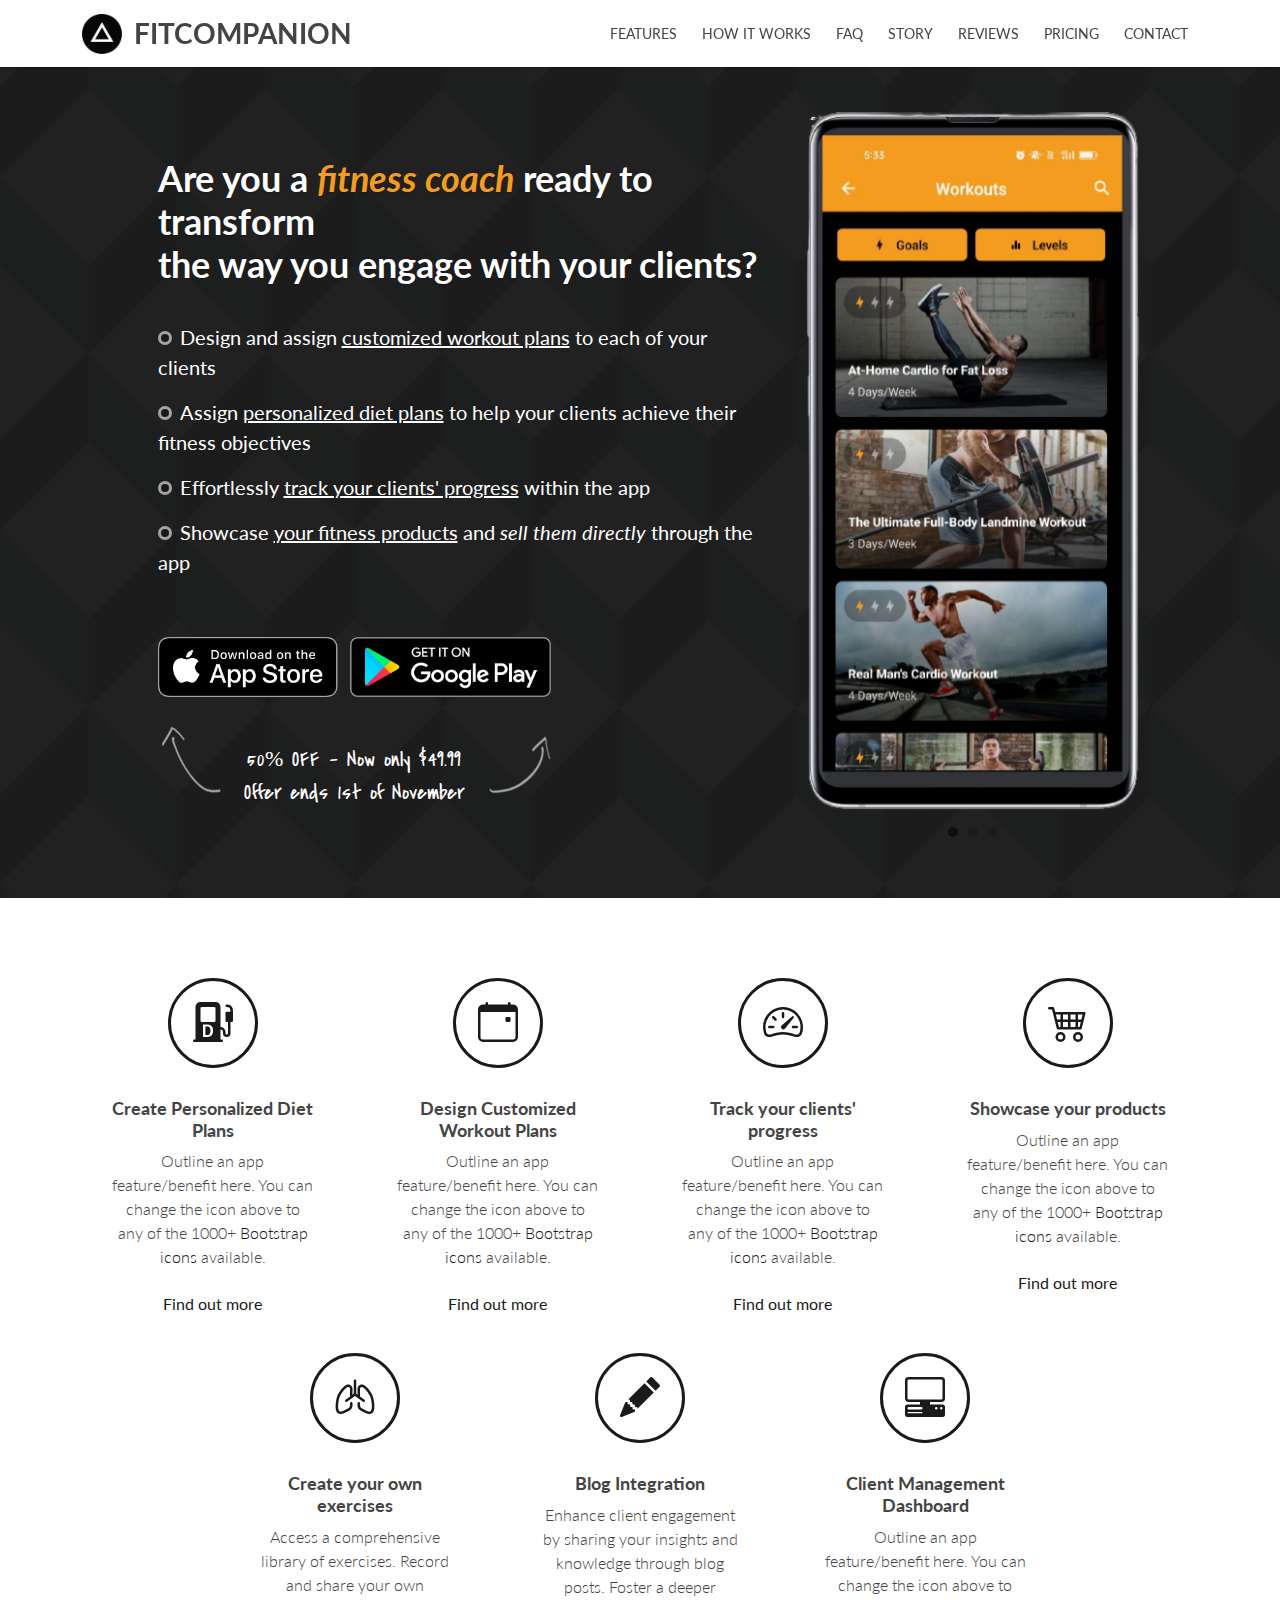
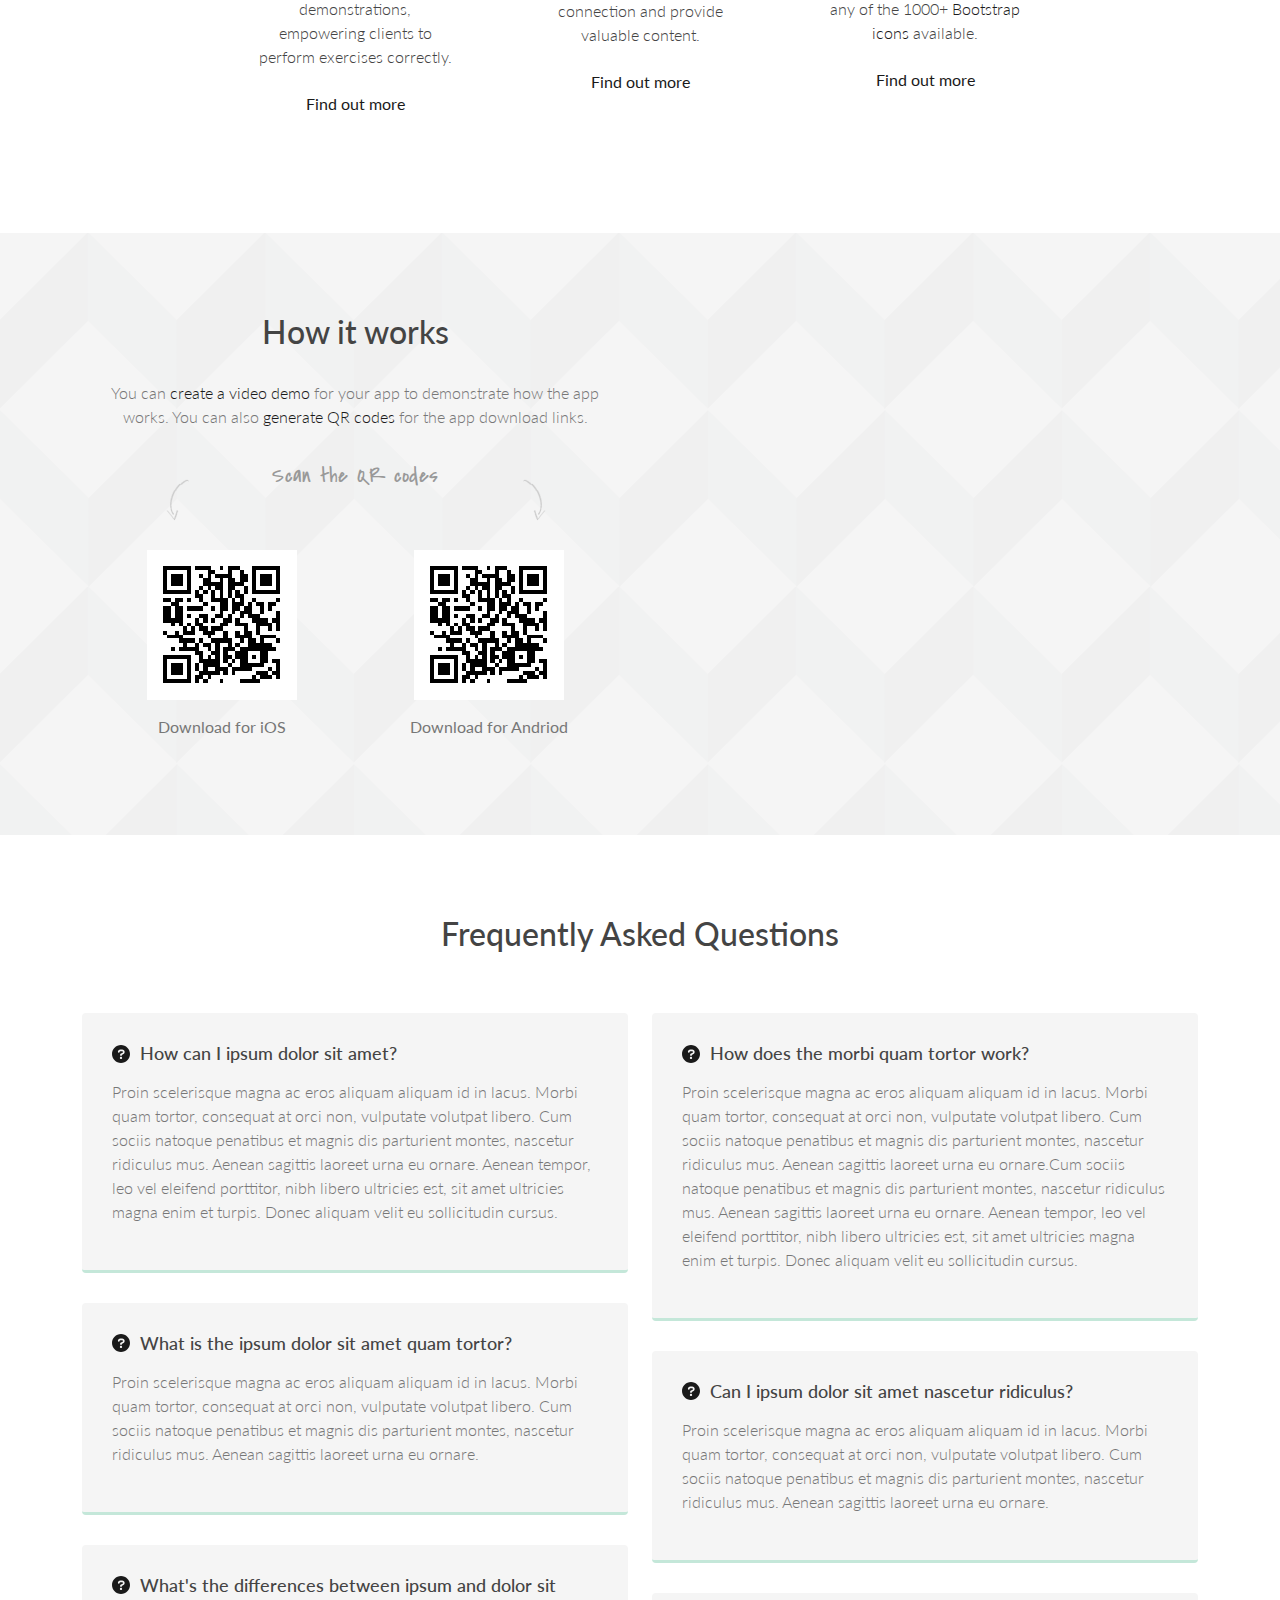
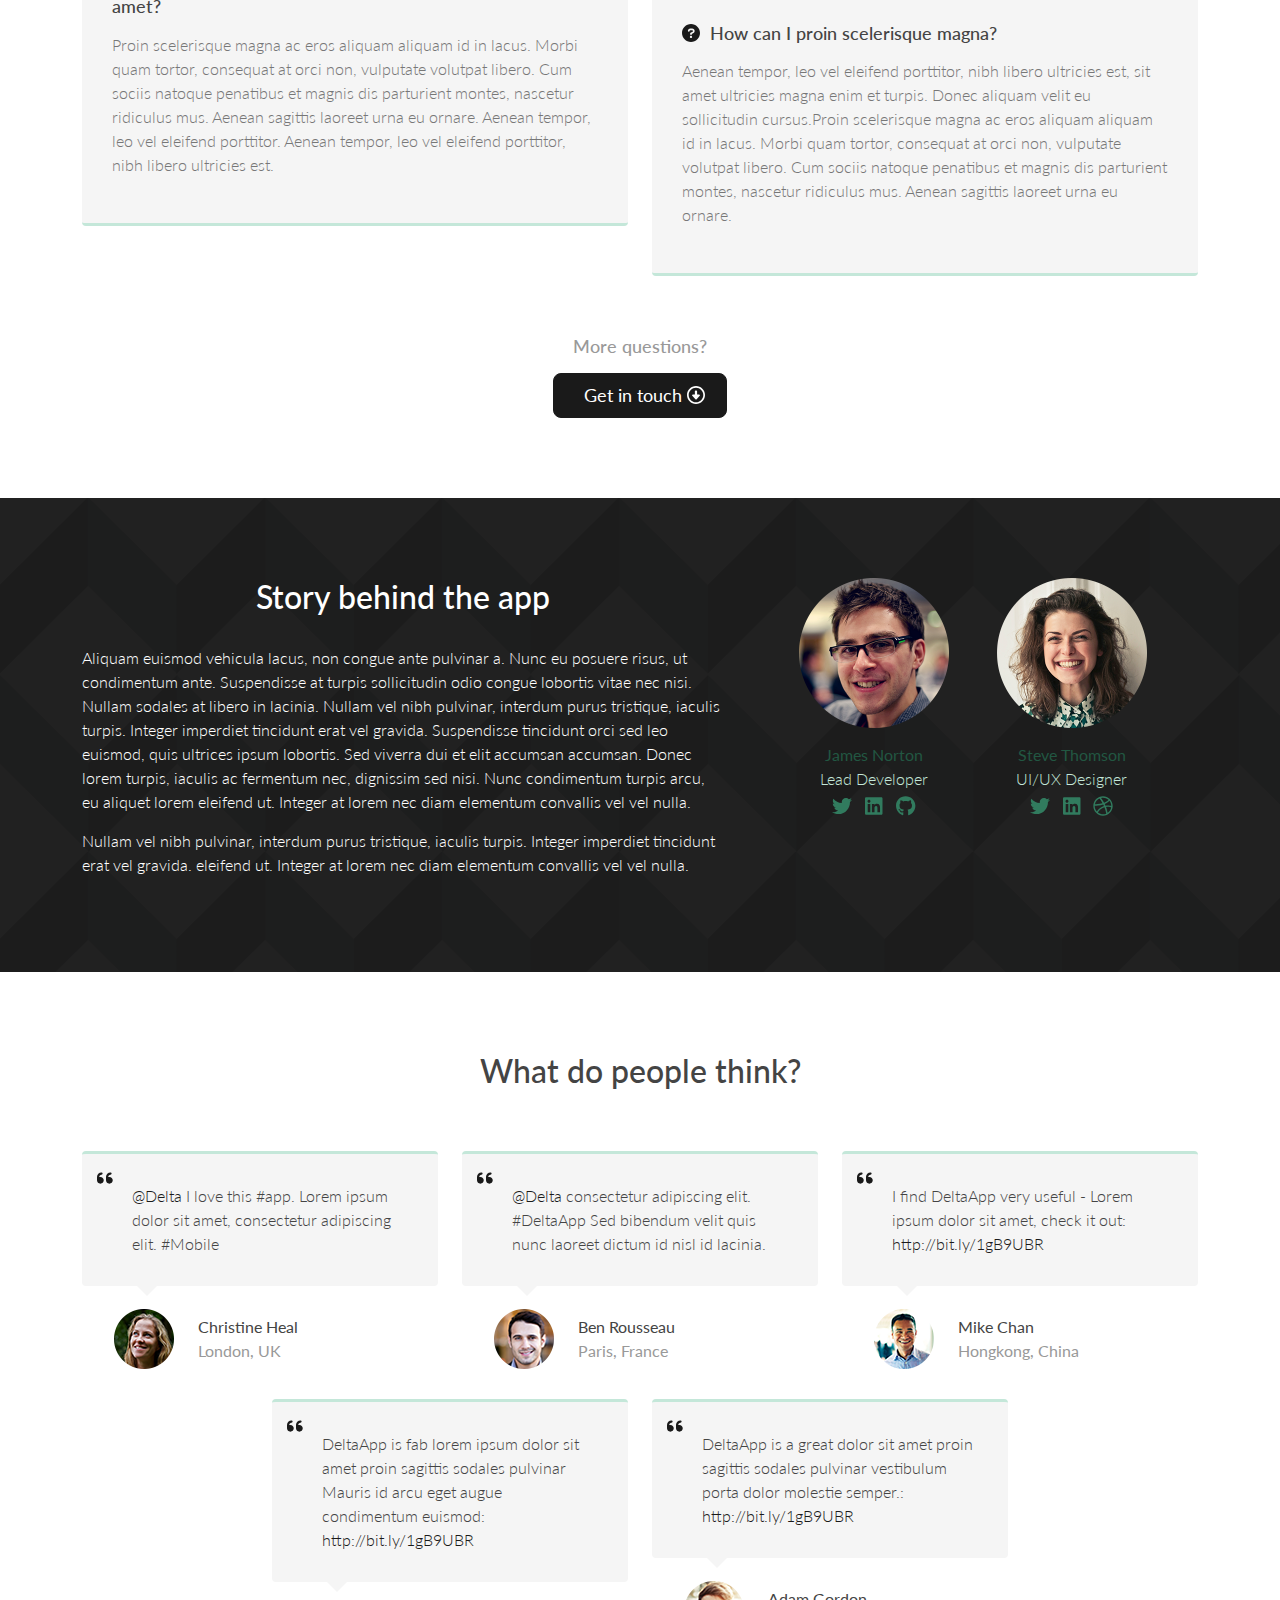
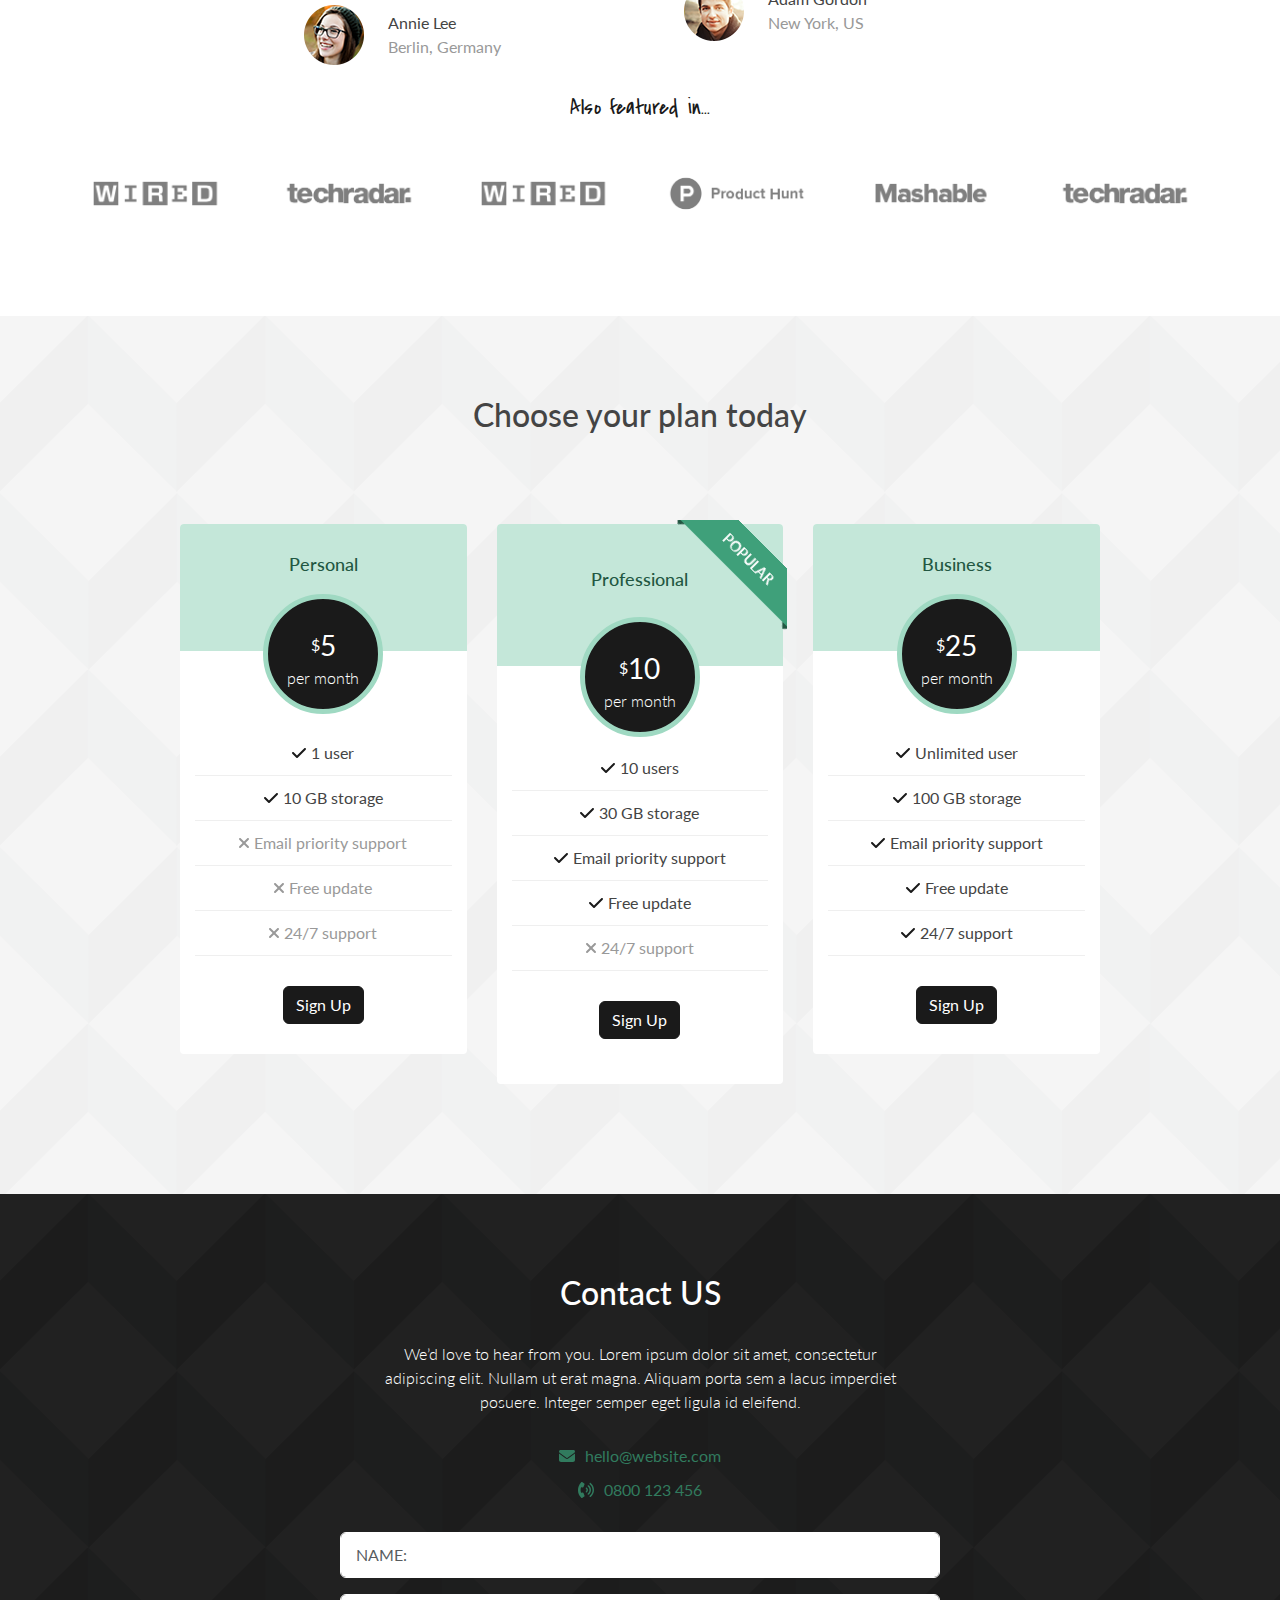
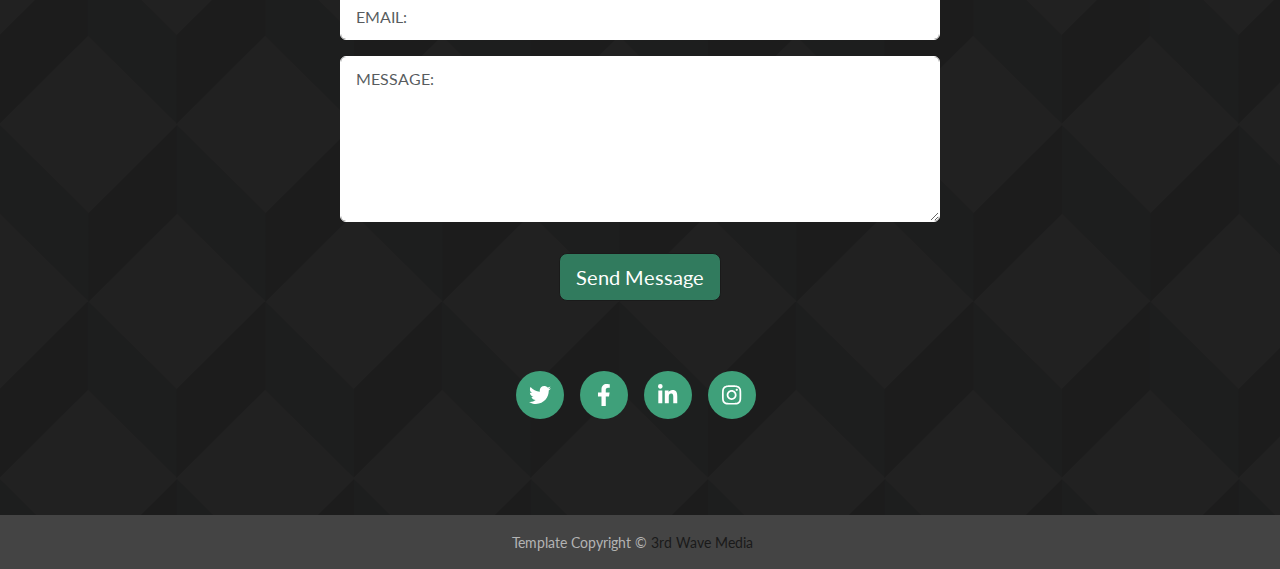
<file: index.html>
<!DOCTYPE html>
<html lang="en">
<head>
    <title>Fitcompanion</title>
    <!-- Meta -->
    <meta charset="utf-8">
    <meta http-equiv="X-UA-Compatible" content="IE=edge">
    <meta name="viewport" content="width=device-width, initial-scale=1.0">
    <meta name="description" content="">
    <meta name="author" content="">    
    <link rel="shortcut icon" href="favicon.ico">  
    <link href='https://fonts.googleapis.com/css?family=Lato:300,400,700,300italic,400italic' rel='stylesheet' type='text/css'>
    <link href='https://fonts.googleapis.com/css?family=Covered+By+Your+Grace' rel='stylesheet' type='text/css'>  
    <!-- FontAwesome JS -->
    <script defer src="assets/plugins/fontawesome/js/all.js"></script>
    <!-- Global CSS -->
    <link rel="stylesheet" href="assets/plugins/bootstrap/css/bootstrap.min.css">
    <!-- Theme CSS -->  
    <link id="theme-style" rel="stylesheet" href="assets/css/theme-1.css">
</head> 

<body>
    <!-- ******HEADER****** --> 
    <header id="header" class="header fixed-top">  
        <div class="container">    
	        <nav id="navbar" class="navbar navbar-expand-lg">       
	            <h1 class="logo navbar-brand">
	                <a class="scrollto" href="#promo">
	                    <img id="logo-image" class="logo-image" src="assets/images/logo.png" alt="Logo">
	                    <span class="logo-title">Fitcompanion</span>
	                </a>
	            </h1><!--//logo-->              
                <button class="navbar-toggler" type="button" data-bs-toggle="collapse" data-bs-target="#navbar-collapse" aria-controls="navbar-collapse" aria-expanded="false" aria-label="Toggle navigation">
                    <span class="navbar-toggler-icon"></span>
                </button>       
                  
                <div class="navbar-collapse collapse justify-content-end" id="navbar-collapse">
                    <ul class="navbar-nav" id="navbar-nav">
                        <li class="nav-item"><a class="nav-link scrollto" href="#features">Features</a></li>
                        <li class="nav-item"><a class="nav-link scrollto" href="#how">How it works</a></li>
                        <li class="nav-item"><a class="nav-link scrollto" href="#faq">FAQ</a></li>
                        <li class="nav-item"><a class="nav-link scrollto" href="#story">Story</a></li>
                        <li class="nav-item"><a class="nav-link scrollto" href="#testimonials">Reviews</a></li>
                        <li class="nav-item"><a class="nav-link scrollto" href="#pricing">Pricing</a></li>
                        <li class="nav-item last"><a class="nav-link scrollto" href="#contact">Contact</a></li>
                    </ul><!--//nav-->
                </div><!--//navabr-collapse-->      
	        </nav> 
        </div>
    </header><!--//header-->
   
    <!-- ******PROMO****** --> 
    <section id="promo" class="promo section offset-header has-pattern position-relative"  >
        <div class="container">
            <div class="row justify-content-center">
                <div class="overview col-lg-7">
                    <h2 class="title">Are you a <i class="orange">fitness coach</i> ready to transform <br class="d-none d-lg-block">the way you engage with your clients?</h2>
                    <ul class="summary ps-0 d-inline-block d-lg-block">
                        <li><span class="glowing-icon me-2"></span>Design and assign <u>customized workout plans</u> to each of your clients</li>
                        <li><span class="glowing-icon me-2"></span>Assign <u>personalized diet plans</u> to help your clients achieve their fitness objectives</li>
                        <li><span class="glowing-icon me-2"></span>Effortlessly <u>track your clients' progress</u> within the app</li>
                        <li><span class="glowing-icon me-2"></span>Showcase <u>your fitness products</u> and <i>sell them directly</i> through the app</li>
                    </ul>
                    <div class="download-area">
                        <ul class="list-inline">
                            <li class="ios-btn list-inline-item"><a href="#"><img src="assets/images/buttons/btn-app-store.png" alt="Get it from App Store"></a></li>
                            <li class="android-btn list-inline-item"><a href="#"><img src="assets/images/buttons/btn-google-play.png" alt="Get it from Google Play"></a></li>
                        </ul>
                        <div class="note text-center">
                            <p>50% OFF - Now only $49.99<br />Offer ends 1st of November</p>
                            <span class="left-arrow"></span>
                            <span class="right-arrow"></span>
                        </div>
                    </div>
                </div>
                <div class="phone-holder col-lg-5">
					<div id="phone-carousel" class="phone-carousel carousel slide carousel-fade" data-bs-ride="carousel" data-bs-interval="3000"> 
						
						<div class="carousel-inner">
							<div class="carousel-item active"><img class="img-fluid" src="assets/images/devices/iphonex-slide-1.png" alt=""></div>
							<div class="carousel-item"><img class="img-fluid" src="assets/images/devices/iphonex-slide-2.png" alt=""></div>
							<div class="carousel-item"><img class="img-fluid" src="assets/images/devices/iphonex-slide-3.png" alt=""></div>    
						</div><!--//carousel-inner-->   
						<div class="carousel-indicators mt-3">
							<button type="button" data-bs-target="#phone-carousel" data-bs-slide-to="0" class="active" aria-current="true" aria-label="Slide 1"></button>
							<button type="button" data-bs-target="#phone-carousel" data-bs-slide-to="1" aria-label="Slide 2"></button>
							<button type="button" data-bs-target="#phone-carousel" data-bs-slide-to="2" aria-label="Slide 3"></button>
						</div>                  
					</div><!--//phone-carousel-->             
                </div>                                    
            </div>
        </div>
    </section>
    
    <!-- ******FEATURES****** --> 
    <section id="features" class="features section">
        <div class="container">
            <div class="row justify-content-center">
                <h2 class="title text-center sr-only">Features</h2>
                <div class="item col-lg-3 col-md-6 col-12 text-center">
                    <div class="icon">
                        <svg xmlns="http://www.w3.org/2000/svg" width="16" height="16" fill="currentColor" class="bi bi-speedometer2" viewBox="0 0 16 16">
                        <svg xmlns="http://www.w3.org/2000/svg" width="16" height="16" fill="currentColor" class="bi bi-fuel-pump-diesel-fill" viewBox="0 0 16 16">
                          <path d="M4.974 9.806h.692c.306 0 .556.063.75.19.198.127.343.317.437.568.096.252.144.565.144.941 0 .284-.027.53-.083.74-.053.21-.133.386-.241.528a.986.986 0 0 1-.412.315 1.575 1.575 0 0 1-.595.103h-.692V9.806Z"/>
                          <path d="M1 2a2 2 0 0 1 2-2h6a2 2 0 0 1 2 2v8a2 2 0 0 1 2 2v.5a.5.5 0 0 0 1 0V8h-.5a.5.5 0 0 1-.5-.5V4.375a.5.5 0 0 1 .5-.5h1.495c-.011-.476-.053-.894-.201-1.222a.97.97 0 0 0-.394-.458c-.184-.11-.464-.195-.9-.195a.5.5 0 0 1 0-1c.564 0 1.034.11 1.412.336.383.228.634.551.794.907.295.655.294 1.465.294 2.081V7.5a.5.5 0 0 1-.5.5H15v4.5a1.5 1.5 0 0 1-3 0V12a1 1 0 0 0-1-1v4h.5a.5.5 0 0 1 0 1H.5a.5.5 0 0 1 0-1H1V2Zm2 .5v5a.5.5 0 0 0 .5.5h5a.5.5 0 0 0 .5-.5v-5a.5.5 0 0 0-.5-.5h-5a.5.5 0 0 0-.5.5ZM4 9v5h1.796c.496 0 .906-.099 1.23-.297.327-.197.571-.484.732-.86.161-.377.242-.828.242-1.356 0-.525-.08-.973-.242-1.344a1.775 1.775 0 0 0-.725-.85C6.71 9.098 6.296 9 5.796 9H4Z"/>
                        </svg>
                    </div>
                    <div class="content">
                        <h3 class="title">Create Personalized Diet Plans</h3>
                        
                        <p>Outline an app feature/benefit here. You can change the icon above to any of the 1000+ <a href="https://icons.getbootstrap.com/" target="_blank">Bootstrap icons</a> available. </p>  
                        <button class="modal-trigger btn btn-link" data-bs-toggle="modal" data-bs-target="#feature-modal-1">Find out more</button>
                    </div><!--//content-->               
                </div><!--//item-->
                <div class="item col-lg-3 col-md-6 col-12 text-center">
                    <div class="icon">
	                    <svg width="1em" height="1em" viewBox="0 0 16 16" class="bi bi-cloud-upload" fill="currentColor" xmlns="http://www.w3.org/2000/svg">
                          <path d="M11 6.5a.5.5 0 0 1 .5-.5h1a.5.5 0 0 1 .5.5v1a.5.5 0 0 1-.5.5h-1a.5.5 0 0 1-.5-.5v-1z"/>
                          <path d="M3.5 0a.5.5 0 0 1 .5.5V1h8V.5a.5.5 0 0 1 1 0V1h1a2 2 0 0 1 2 2v11a2 2 0 0 1-2 2H2a2 2 0 0 1-2-2V3a2 2 0 0 1 2-2h1V.5a.5.5 0 0 1 .5-.5zM1 4v10a1 1 0 0 0 1 1h12a1 1 0 0 0 1-1V4H1z"/>
                        </svg>
                    </div><!--//icon-->
                    <div class="content">
                        <h3 class="title"> Design Customized Workout Plans</h3>
                        <p>Outline an app feature/benefit here. You can change the icon above to any of the 1000+ <a href="https://icons.getbootstrap.com/" target="_blank">Bootstrap icons</a> available. </p>   
                        <button class="modal-trigger btn btn-link" data-bs-toggle="modal" data-bs-target="#feature-modal-1">Find out more</button>
                    </div><!--//content-->               
                </div><!--//item-->
                <div class="item col-lg-3 col-md-6 col-12 text-center">
                    <div class="icon">
	                    <!--//You can replace the SVG icon below to your preferred Bootstrap icon - https://icons.getbootstrap.com/ -->
                        <svg xmlns="http://www.w3.org/2000/svg" width="16" height="16" fill="currentColor" class="bi bi-speedometer2" viewBox="0 0 16 16">
                          <path d="M8 4a.5.5 0 0 1 .5.5V6a.5.5 0 0 1-1 0V4.5A.5.5 0 0 1 8 4zM3.732 5.732a.5.5 0 0 1 .707 0l.915.914a.5.5 0 1 1-.708.708l-.914-.915a.5.5 0 0 1 0-.707zM2 10a.5.5 0 0 1 .5-.5h1.586a.5.5 0 0 1 0 1H2.5A.5.5 0 0 1 2 10zm9.5 0a.5.5 0 0 1 .5-.5h1.5a.5.5 0 0 1 0 1H12a.5.5 0 0 1-.5-.5zm.754-4.246a.389.389 0 0 0-.527-.02L7.547 9.31a.91.91 0 1 0 1.302 1.258l3.434-4.297a.389.389 0 0 0-.029-.518z"/>
                          <path fill-rule="evenodd" d="M0 10a8 8 0 1 1 15.547 2.661c-.442 1.253-1.845 1.602-2.932 1.25C11.309 13.488 9.475 13 8 13c-1.474 0-3.31.488-4.615.911-1.087.352-2.49.003-2.932-1.25A7.988 7.988 0 0 1 0 10zm8-7a7 7 0 0 0-6.603 9.329c.203.575.923.876 1.68.63C4.397 12.533 6.358 12 8 12s3.604.532 4.923.96c.757.245 1.477-.056 1.68-.631A7 7 0 0 0 8 3z"/>
                        </svg>
                    </div><!--//icon-->
                    <div class="content">
                        <h3 class="title">Track your clients' progress</h3>
                        <p>Outline an app feature/benefit here. You can change the icon above to any of the 1000+ <a href="https://icons.getbootstrap.com/" target="_blank">Bootstrap icons</a> available. </p> 
                        <button class="modal-trigger btn btn-link" data-bs-toggle="modal" data-bs-target="#feature-modal-1">Find out more</button>  
                    </div><!--//content-->               
                </div><!--//item-->
                <div class="item col-lg-3 col-md-6 col-12 text-center">
                    <div class="icon">
	                    <svg width="1em" height="1em" viewBox="0 0 16 16" class="bi bi-calendar-check" fill="currentColor" xmlns="http://www.w3.org/2000/svg">
                          <path d="M0 2.5A.5.5 0 0 1 .5 2H2a.5.5 0 0 1 .485.379L2.89 4H14.5a.5.5 0 0 1 .485.621l-1.5 6A.5.5 0 0 1 13 11H4a.5.5 0 0 1-.485-.379L1.61 3H.5a.5.5 0 0 1-.5-.5zM3.14 5l.5 2H5V5H3.14zM6 5v2h2V5H6zm3 0v2h2V5H9zm3 0v2h1.36l.5-2H12zm1.11 3H12v2h.61l.5-2zM11 8H9v2h2V8zM8 8H6v2h2V8zM5 8H3.89l.5 2H5V8zm0 5a1 1 0 1 0 0 2 1 1 0 0 0 0-2zm-2 1a2 2 0 1 1 4 0 2 2 0 0 1-4 0zm9-1a1 1 0 1 0 0 2 1 1 0 0 0 0-2zm-2 1a2 2 0 1 1 4 0 2 2 0 0 1-4 0z"/>
                        </svg>
                    </div>
                    <div class="content">
                        <h3 class="title">Showcase your products</h3>
                        <p>Outline an app feature/benefit here. You can change the icon above to any of the 1000+ <a href="https://icons.getbootstrap.com/" target="_blank">Bootstrap icons</a> available. </p>   
                        <button class="modal-trigger btn btn-link" data-bs-toggle="modal" data-bs-target="#feature-modal-1">Find out more</button>
                    </div><!--//content-->               
                </div><!--//item-->
     
                <div class="item col-lg-3 col-md-6 col-12 text-center">
                    <div class="icon"> 
                        <svg xmlns="http://www.w3.org/2000/svg" width="16" height="16" fill="currentColor" class="bi bi-lungs" viewBox="0 0 16 16">
                          <path d="M8.5 1.5a.5.5 0 1 0-1 0v5.243L7 7.1V4.72C7 3.77 6.23 3 5.28 3c-.524 0-1.023.27-1.443.592-.431.332-.847.773-1.216 1.229-.736.908-1.347 1.946-1.58 2.48-.176.405-.393 1.16-.556 2.011-.165.857-.283 1.857-.241 2.759.04.867.233 1.79.838 2.33.67.6 1.622.556 2.741-.004l1.795-.897A2.5 2.5 0 0 0 7 11.264V10.5a.5.5 0 0 0-1 0v.764a1.5 1.5 0 0 1-.83 1.342l-1.794.897c-.978.489-1.415.343-1.628.152-.28-.25-.467-.801-.505-1.63-.037-.795.068-1.71.224-2.525.157-.82.357-1.491.491-1.8.19-.438.75-1.4 1.44-2.25.342-.422.703-.799 1.049-1.065.358-.276.639-.385.833-.385a.72.72 0 0 1 .72.72v3.094l-1.79 1.28a.5.5 0 0 0 .58.813L8 7.614l3.21 2.293a.5.5 0 1 0 .58-.814L10 7.814V4.72a.72.72 0 0 1 .72-.72c.194 0 .475.11.833.385.346.266.706.643 1.05 1.066.688.85 1.248 1.811 1.439 2.249.134.309.334.98.491 1.8.156.814.26 1.73.224 2.525-.038.829-.224 1.38-.505 1.63-.213.19-.65.337-1.628-.152l-1.795-.897A1.5 1.5 0 0 1 10 11.264V10.5a.5.5 0 0 0-1 0v.764a2.5 2.5 0 0 0 1.382 2.236l1.795.897c1.12.56 2.07.603 2.741.004.605-.54.798-1.463.838-2.33.042-.902-.076-1.902-.24-2.759-.164-.852-.38-1.606-.558-2.012-.232-.533-.843-1.571-1.579-2.479-.37-.456-.785-.897-1.216-1.229C11.743 3.27 11.244 3 10.72 3 9.77 3 9 3.77 9 4.72V7.1l-.5-.357V1.5Z"/>
                        </svg>  
                    </div><!--//icon-->
                    <div class="content">
                        <h3 class="title">Create your own exercises</h3>
                        <p>Access a comprehensive library of exercises. Record and share your own demonstrations, empowering clients to perform exercises correctly. </p>  
                        <button class="modal-trigger btn btn-link" data-bs-toggle="modal" data-bs-target="#feature-modal-1">Find out more</button>
                    </div><!--//content-->               
                </div><!--//item-->
                <div class="item col-lg-3 col-md-6 col-12 text-center">
                    <div class="icon">
	                    <!--//You can replace the SVG icon below to your preferred Bootstrap icon - https://icons.getbootstrap.com/ --> 
                        <svg xmlns="http://www.w3.org/2000/svg" width="16" height="16" fill="currentColor" class="bi bi-pencil-fill" viewBox="0 0 16 16">
                          <path d="M12.854.146a.5.5 0 0 0-.707 0L10.5 1.793 14.207 5.5l1.647-1.646a.5.5 0 0 0 0-.708l-3-3zm.646 6.061L9.793 2.5 3.293 9H3.5a.5.5 0 0 1 .5.5v.5h.5a.5.5 0 0 1 .5.5v.5h.5a.5.5 0 0 1 .5.5v.5h.5a.5.5 0 0 1 .5.5v.207l6.5-6.5zm-7.468 7.468A.5.5 0 0 1 6 13.5V13h-.5a.5.5 0 0 1-.5-.5V12h-.5a.5.5 0 0 1-.5-.5V11h-.5a.5.5 0 0 1-.5-.5V10h-.5a.499.499 0 0 1-.175-.032l-.179.178a.5.5 0 0 0-.11.168l-2 5a.5.5 0 0 0 .65.65l5-2a.5.5 0 0 0 .168-.11l.178-.178z"/>
                        </svg>
                    </div><!--//icon-->
                    <div class="content">
                        <h3 class="title">Blog Integration</h3>
                        <p>Enhance client engagement by sharing your insights and knowledge through blog posts. Foster a deeper connection and provide valuable content.</p>  
                        <button class="modal-trigger btn btn-link" data-bs-toggle="modal" data-bs-target="#feature-modal-1">Find out more</button>
                    </div><!--//content-->               
                </div><!--//item-->
                <div class="item col-lg-3 col-md-6 col-12 text-center">
                    <div class="icon">
	                     <svg xmlns="http://www.w3.org/2000/svg" width="16" height="16" fill="currentColor" class="bi bi-pc-display-horizontal" viewBox="0 0 16 16">
                          <path d="M1.5 0A1.5 1.5 0 0 0 0 1.5v7A1.5 1.5 0 0 0 1.5 10H6v1H1a1 1 0 0 0-1 1v3a1 1 0 0 0 1 1h14a1 1 0 0 0 1-1v-3a1 1 0 0 0-1-1h-5v-1h4.5A1.5 1.5 0 0 0 16 8.5v-7A1.5 1.5 0 0 0 14.5 0h-13Zm0 1h13a.5.5 0 0 1 .5.5v7a.5.5 0 0 1-.5.5h-13a.5.5 0 0 1-.5-.5v-7a.5.5 0 0 1 .5-.5ZM12 12.5a.5.5 0 1 1 1 0 .5.5 0 0 1-1 0Zm2 0a.5.5 0 1 1 1 0 .5.5 0 0 1-1 0ZM1.5 12h5a.5.5 0 0 1 0 1h-5a.5.5 0 0 1 0-1ZM1 14.25a.25.25 0 0 1 .25-.25h5.5a.25.25 0 1 1 0 .5h-5.5a.25.25 0 0 1-.25-.25Z"/>
                        </svg>
                    </div><!--//icon-->
                    <div class="content">
                        <h3 class="title"> Client Management Dashboard</h3>
                        <p>Outline an app feature/benefit here. You can change the icon above to any of the 1000+ <a href="https://icons.getbootstrap.com/" target="_blank">Bootstrap icons</a> available. </p> 
                        <button class="modal-trigger btn btn-link" data-bs-toggle="modal" data-bs-target="#feature-modal-1">Find out more</button>  
                    </div><!--//content-->               
                </div><!--//item-->
            </div><!--//row-->
        </div><!--//container-->
    </section><!--//features-->
    
    
    <section id="how" class="how section has-pattern">
        <div class="container">
            <div class="row">
                <div class="content col-md-6 col-12 order-md-12 text-center">
                    <h2 class="title">How it works</h2>
                    <p class="intro">You can <a href="http://blog.sensortower.com/blog/2013/07/19/3-ways-to-create-a-great-ios-app-demo-video-without-breaking-the-bank/" target="_blank">create a video demo</a> for your app to demonstrate how the app works. You can also <a href="http://www.qrstuff.com/" target="_blank">generate QR codes</a> for the app download links.</p>
                    <div class="qr-codes d-none d-lg-block">
                        <div class="note">
                            <p>Scan the QR codes</p>
                            <span class="left-arrow"></span>
                            <span class="right-arrow"></span>
                        </div><!--//note-->
                        <div class="row">
                            <div class="item col-md-6">
                                <img src="assets/images/qrcodes/qr-1.png" alt="" />
                                <p>Download for iOS</p>
                            </div><!--//item-->
                            <div class="item col-md-6">
                                <img src="assets/images/qrcodes/qr-1.png" alt="" />
                                <p>Download for Andriod</p>
                            </div><!--//item-->
                        </div>                    
                    </div><!--//qr-codes-->
                </div><!--//content-->
                <div id="video-container" class="video-container col-md-6 col-12 order-md-1">
                    <div class="ratio ratio-16x9">
                        <iframe src="http://player.vimeo.com/video/87044590" frameborder="0" webkitallowfullscreen mozallowfullscreen allowfullscreen></iframe>
                    </div>
                </div><!--//video-->
            </div><!--//row-->
        </div><!--//container-->
    </section><!--//how-->
    
    <!-- ******FAQ****** --> 
    <section id="faq" class="faq section">
        <div class="container">
            <h2 class="title text-center">Frequently Asked Questions</h2>
            <div class="row">
                <div class="faq-col col-md-6 col-12">
                    <div class="item">
                        <h3 class="question"><i class="fas fa-question-circle"></i>How can I  ipsum dolor sit amet?</h3>
                        <p class="answer">Proin scelerisque magna ac eros aliquam aliquam id in lacus. Morbi quam tortor, consequat at orci non, vulputate volutpat libero. Cum sociis natoque penatibus et magnis dis parturient montes, nascetur ridiculus mus. Aenean sagittis laoreet urna eu ornare. Aenean tempor, leo vel eleifend porttitor, nibh libero ultricies est, sit amet ultricies magna enim et turpis. Donec aliquam velit eu sollicitudin cursus.</p>
                    </div><!--//item-->
                    <div class="item">
                        <h3 class="question"><i class="fas fa-question-circle"></i>What is the ipsum dolor sit amet quam tortor?</h3>
                        <p class="answer">Proin scelerisque magna ac eros aliquam aliquam id in lacus. Morbi quam tortor, consequat at orci non, vulputate volutpat libero. Cum sociis natoque penatibus et magnis dis parturient montes, nascetur ridiculus mus. Aenean sagittis laoreet urna eu ornare.</p>
                    </div><!--//item-->
                    <div class="item">
                        <h3 class="question"><i class="fas fa-question-circle"></i>What's the differences between ipsum and dolor sit amet?</h3>
                        <p class="answer">Proin scelerisque magna ac eros aliquam aliquam id in lacus. Morbi quam tortor, consequat at orci non, vulputate volutpat libero. Cum sociis natoque penatibus et magnis dis parturient montes, nascetur ridiculus mus. Aenean sagittis laoreet urna eu ornare. Aenean tempor, leo vel eleifend porttitor. Aenean tempor, leo vel eleifend porttitor, nibh libero ultricies est.</p>
                    </div><!--//item-->
                </div><!--//faq-col-->
                <div class="faq-col col-md-6 col-12">
                    <div class="item">
                        <h3 class="question"><i class="fas fa-question-circle"></i>How does the morbi quam tortor work?</h3>
                        <p class="answer">Proin scelerisque magna ac eros aliquam aliquam id in lacus. Morbi quam tortor, consequat at orci non, vulputate volutpat libero. Cum sociis natoque penatibus et magnis dis parturient montes, nascetur ridiculus mus. Aenean sagittis laoreet urna eu ornare.Cum sociis natoque penatibus et magnis dis parturient montes, nascetur ridiculus mus. Aenean sagittis laoreet urna eu ornare. Aenean tempor, leo vel eleifend porttitor, nibh libero ultricies est, sit amet ultricies magna enim et turpis. Donec aliquam velit eu sollicitudin cursus.</p>
                    </div><!--//item-->
                    <div class="item">
                        <h3 class="question"><i class="fas fa-question-circle"></i>Can I ipsum dolor sit amet nascetur ridiculus?</h3>
                        <p class="answer">Proin scelerisque magna ac eros aliquam aliquam id in lacus. Morbi quam tortor, consequat at orci non, vulputate volutpat libero. Cum sociis natoque penatibus et magnis dis parturient montes, nascetur ridiculus mus. Aenean sagittis laoreet urna eu ornare.</p>
                    </div><!--//item-->
                    <div class="item">
                        <h3 class="question"><i class="fas fa-question-circle"></i>How can I proin scelerisque magna?</h3>
                        <p class="answer">Aenean tempor, leo vel eleifend porttitor, nibh libero ultricies est, sit amet ultricies magna enim et turpis. Donec aliquam velit eu sollicitudin cursus.Proin scelerisque magna ac eros aliquam aliquam id in lacus. Morbi quam tortor, consequat at orci non, vulputate volutpat libero. Cum sociis natoque penatibus et magnis dis parturient montes, nascetur ridiculus mus. Aenean sagittis laoreet urna eu ornare. </p>
                    </div><!--//item-->
                </div><!--//faq-col-->
            </div><!--//row-->
            <div class="more text-center">
                <h4 class="title">More questions?</h4>
                <a class="btn btn-lg btn-theme scrollto" href="#contact">Get in touch<i class="far fa-arrow-alt-circle-down"></i></a>
            </div>
        </div><!--//container-->
    </section><!--//faq-->
    
    <!-- ******STORY****** --> 
    <section id="story" class="story section has-pattern">
        <div class="container">
            <div class="row">
                <div class="content col-md-7 col-12">
                    <h2 class="title text-center">Story behind the app</h2>
                    <p>Aliquam euismod vehicula lacus, non congue ante pulvinar a. Nunc eu posuere risus, ut condimentum ante. Suspendisse at turpis sollicitudin odio congue lobortis vitae nec nisi. Nullam sodales at libero in lacinia. Nullam vel nibh pulvinar, interdum purus tristique, iaculis turpis. Integer imperdiet tincidunt erat vel gravida. Suspendisse tincidunt orci sed leo euismod, quis ultrices ipsum lobortis. Sed viverra dui et elit accumsan accumsan. Donec lorem turpis, iaculis ac fermentum nec, dignissim sed nisi. Nunc condimentum turpis arcu, eu aliquet lorem eleifend ut. Integer at lorem nec diam elementum convallis vel vel nulla.</p>
                    <p>Nullam vel nibh pulvinar, interdum purus tristique, iaculis turpis. Integer imperdiet tincidunt erat vel gravida. eleifend ut. Integer at lorem nec diam elementum convallis vel vel nulla.</p>
                </div><!--//content-->
                <div class="team col-md-5 col-12 me-auto ms-auto">
                    <div class="row justify-content-center gx-lg-5">
                        <div class="member col-auto text-center">
                            <img class="member-profile" src="assets/images/team/member-1.png" alt="" />
                            <p class="name">James Norton</p>
                            <p class="title mb-0">Lead Developer</p>
                            <ul class="connect list-inline">
                                <li class="list-inline-item"><a href="#" ><i class="fab fa-twitter"></i></a></li>
                                <li class="list-inline-item"><a href="#" ><i class="fab fa-linkedin"></i></a></li>
                                <li class="row-end list-inline-item"><a href="#" ><i class="fab fa-github"></i></a></li>         
                            </ul>
                        </div><!--//member-->
                        <div class="member col-auto text-center">
                            <img class="member-profile" src="assets/images/team/member-2.png" alt="" />
                            <p class="name">Steve Thomson</p>
                            <p class="title mb-0">UI/UX Designer</p>
                            <ul class="connect list-inline">
                                <li class="list-inline-item"><a href="#" ><i class="fab fa-twitter"></i></a></li>
                                <li class="list-inline-item"><a href="#" ><i class="fab fa-linkedin"></i></a></li>
                                <li class="row-end list-inline-item"><a href="#" ><i class="fab fa-dribbble"></i></a></li>         
                            </ul>
                        </div><!--//member-->
                    </div>
                </div><!--//team-->
            </div><!--//row-->
        </div><!--//container-->
    </section><!--//story-->
    
    <!-- ******TESTIMONIALS****** --> 
    <section id="testimonials" class="testimonials section">
        <div class="container">
            <h2 class="title text-center">What do people think?</h2>
            <div class="row justify-content-center">
                <div class="item col-md-4 col-12">
	                <div class="item-inner">
	                    <div class="quote-box">
	                        <i class="fas fa-quote-left"></i>
	                        <blockquote class="quote">
	                            <a href="#">@Delta</a> I love this #app. Lorem ipsum dolor sit amet, consectetur adipiscing elit. #Mobile
	                        </blockquote><!--//quote-->
	                    </div><!--//quote-box-->
	                    <div class="people row align-items-center">
		                    <div class="col-auto">
	                            <img class="rounded user-pic" src="assets/images/people/people-1.png" alt="" />
		                    </div>
	                        <div class="details col">
	                            <span class="name">Christine Heal</span>
	                            <span class="title">London, UK</span>
	                        </div>                        
	                    </div><!--//people-->
	                </div><!--//item-inner-->
                </div><!--//item-->
                <div class="item col-md-4 col-12">
	                <div class="item-inner">
	                    <div class="quote-box">
	                        <i class="fas fa-quote-left"></i>
	                        <blockquote class="quote">
	                            <a href="#">@Delta</a> consectetur adipiscing elit. #DeltaApp Sed bibendum velit quis nunc laoreet dictum id nisl id lacinia. 
	                        </blockquote><!--//quote-->
	                    </div><!--//quote-box-->
	                    <div class="people row align-items-center">
		                    <div class="col-auto">
	                            <img class="rounded user-pic" src="assets/images/people/people-2.png" alt="" />
		                    </div>
	                        <div class="details col">
	                            <span class="name">Ben Rousseau</span>
	                            <span class="title">Paris, France</span>
	                        </div>                        
	                    </div><!--//people-->
                    </div><!--//item-inner-->
                </div><!--//item-->
                <div class="item col-md-4 col-12">
	                <div class="item-inner">
	                    <div class="quote-box">
	                        <i class="fas fa-quote-left"></i>
	                        <blockquote class="quote">
	                        I find DeltaApp very useful - Lorem ipsum dolor sit amet, check it out: <a href="#">http://bit.ly/1gB9UBR</a>
	                        </blockquote><!--//quote-->
	                    </div><!--//quote-box-->
	                    <div class="people row align-items-center">
		                    <div class="col-auto">
	                            <img class="rounded user-pic" src="assets/images/people/people-3.png" alt="" />
		                    </div>
	                        <div class="details col">
	                            <span class="name">Mike Chan</span>
	                            <span class="title">Hongkong, China</span>
	                        </div>                        
	                    </div><!--//people-->
	                </div><!--//item-inner-->
                </div><!--//item-->
            
                <div class="item col-md-4 col-12">
	                <div class="item-inner">
	                    <div class="quote-box">
	                        <i class="fas fa-quote-left"></i>
	                        <blockquote class="quote">
	                         DeltaApp is fab lorem ipsum dolor sit amet proin sagittis sodales pulvinar Mauris id arcu eget augue condimentum euismod: <a href="#">http://bit.ly/1gB9UBR</a>
	                        </blockquote><!--//quote-->
	                    </div><!--//quote-box-->
	                    <div class="people row align-items-center">
		                    <div class="col-auto">
	                            <img class="rounded user-pic" src="assets/images/people/people-4.png" alt="" />
		                    </div>
	                        <div class="details col">
	                            <span class="name">Annie Lee</span>
	                            <span class="title">Berlin, Germany</span>
	                        </div>                        
	                    </div><!--//people-->
                    </div><!--//item-inner-->
                </div><!--//item-->
                <div class="item col-md-4 col-12">
	                <div class="item-inner">
	                    <div class="quote-box">
	                        <i class="fas fa-quote-left"></i>
	                        <blockquote class="quote">
	                        DeltaApp is a great dolor sit amet proin sagittis sodales pulvinar vestibulum porta dolor molestie semper.: <a href="#">http://bit.ly/1gB9UBR</a>
	                        </blockquote><!--//quote-->
	                    </div><!--//quote-box-->
	                    <div class="people row align-items-center">
		                    <div class="col-auto">
	                            <img class="rounded user-pic" src="assets/images/people/people-5.png" alt="" />
		                    </div>
	                        <div class="details col">
	                            <span class="name">Adam Gordon</span>
	                            <span class="title">New York, US</span>
	                        </div>                        
	                    </div><!--//people-->
                    </div><!--//item-inner-->
                </div><!--//item-->
            </div>
            <div class="press text-center">
                <h3 class="note">Also featured in...</h3>
                <div class="row justify-content-center g-lg-5">
                    <div class="col-4 col-lg"><a href="#"><img class="img-fluid" src="assets/images/press/press-1.png" alt="" /></a></div>
                    <div class="col-4 col-lg"><a href="#"><img class="img-fluid" src="assets/images/press/press-2.png" alt="" /></a></div>
                    <div class="col-4 col-lg"><a href="#"><img class="img-fluid" src="assets/images/press/press-3.png" alt="" /></a></div>
                    <div class="col-4 col-lg"><a href="#"><img class="img-fluid" src="assets/images/press/press-4.png" alt="" /></a></div>
                    <div class="col-4 col-lg"><a href="#"><img class="img-fluid" src="assets/images/press/press-5.png" alt="" /></a></div>
                    <div class="col-4 col-lg"><a href="#"><img class="img-fluid" src="assets/images/press/press-6.png" alt="" /></a></div>
                </div>
            </div><!--//row-->
        </div><!--//container-->
    </section><!--//Testimonials-->
    
    <!-- ******Pricing****** --> 
    <section id="pricing" class="pricing section has-pattern">
        <div class="container">
             <h2 class="title text-center">Choose your plan today</h2>
             <div class="price-cols row">
                <div class="items-wrapper col-lg-10 col-12 ms-lg-auto me-lg-auto">
                    <div class="row">
                        <div class="item price-1 col-md-4 col-12 text-center">
                            <div class="item-inner">
                                <div class="heading">
                                <h3 class="title">Personal</h3>
                                    <p class="price-figure"><span class="price-figure-inner"><span class="currency">$</span><span class="number">5</span><br /><span class="unit"> per month</span></span></p>
                                </div>
                                <div class="content">
                                    <ul class="list-unstyled feature-list">
                                        <li><i class="fas fa-check"></i>1 user</li>
                                        <li><i class="fas fa-check"></i>10 GB storage</li>
                                        <li class="disabled"><i class="fas fa-times"></i>Email priority support</li>
                                        <li class="disabled"><i class="fas fa-times"></i>Free update</li>
                                        <li class="disabled"><i class="fas fa-times"></i>24/7 support</li>
                                    </ul>
                                    <a class="btn btn-theme btn-block" href="#">Sign Up</a>
       
                                </div><!--//content-->
                            </div><!--//item-inner-->
                        </div><!--//item--> 
                        
                        <div class="item price-2 col-md-4 col-12 text-center best-buy">
                            <div class="item-inner">
                                <div class="heading">
                                <h3 class="title">Professional</h3>
                                    <p class="price-figure"><span class="price-figure-inner"><span class="currency">$</span><span class="number">10</span><br /><span class="unit">per month</span></span></p>
                                </div>
                                <div class="content">
                                    <ul class="list-unstyled feature-list">
                                        <li><i class="fas fa-check"></i>10 users</li>
                                        <li><i class="fas fa-check"></i>30 GB storage</li>
                                        <li><i class="fas fa-check"></i>Email priority support</li>
                                        <li><i class="fas fa-check"></i>Free update</li>
                                        <li class="disabled"><i class="fas fa-times"></i>24/7 support</li>
                                        
                                    </ul>
                                    <a class="btn btn-theme btn-block" href="#">Sign Up</a>
                                </div><!--//content-->
                                <div class="ribbon">
                                    <div class="text">Popular</div>
                                </div><!--//ribbon-->
                            </div><!--//item-inner-->
                        </div><!--//item-->  
                        
                        <div class="item price-3 col-md-4 col-12 text-center">
                            <div class="item-inner">
                                <div class="heading">
                                    <h3 class="title">Business</h3>
                                    <p class="price-figure"><span class="price-figure-inner"><span class="currency">$</span><span class="number">25</span><br /><span class="unit">per month</span></span></p>
                                </div>
                                <div class="content">
                                    <ul class="list-unstyled feature-list">
                                        <li><i class="fas fa-check"></i>Unlimited user</li>
                                        <li><i class="fas fa-check"></i>100 GB storage</li>
                                        <li><i class="fas fa-check"></i>Email priority support</li>
                                        <li><i class="fas fa-check"></i>Free update</li>
                                        <li><i class="fas fa-check"></i>24/7 support</li>                                  
                                    </ul>
                                    <a class="btn btn-theme btn-block" href="#">Sign Up</a>
                                    
                                </div><!--//content-->
                            </div><!--//item-inner-->
                        </div><!--//item-->  
                    </div><!--//row-->
                </div><!--//items-wrapper-->                   
            </div><!--//row-->
        </div><!--//container-->
    </section><!--//pricing-->
    
    <!-- ******CONTACT****** --> 
    <section id="contact" class="contact section has-pattern">
        <div class="container">
            <h2 class="title text-center">Contact US</h2>
            <div class="row text-center">
                <div class="intro col-lg-6 col-12 ms-lg-auto me-lg-auto">
                    <p>We’d love to hear from you. Lorem ipsum dolor sit amet, consectetur adipiscing elit. Nullam ut erat magna. Aliquam porta sem a lacus imperdiet posuere. Integer semper eget ligula id eleifend.</p>
                    <ul class="list-unstyled contact-details">
                        <li><i class="fas fa-envelope"></i><a href="mailto:hello@website.com">hello@website.com</a></li>
                        <li><i class="fas fa-phone-volume"></i>0800 123 456</li>
                    </ul>
                </div>
            </div><!--//row-->
           
            <div class="contact-form mx-auto text-center">                            
                <form class="form">                
                    <div class="form-group name mb-3">
                        <label class="sr-only" for="name">Name</label>
                        <input id="name" type="text" class="form-control" placeholder="Name:" required>
                    </div><!--//form-group-->
                    <div class="form-group email mb-3">
                        <label class="sr-only" for="email">Email</label>
                        <input id="email" type="email" class="form-control" placeholder="Email:" required>
                    </div><!--//form-group-->
                    <div class="form-group message mb-3">
                        <label class="sr-only" for="message">Message</label>
                        <textarea id="message" class="form-control" rows="6" placeholder="Message:" required></textarea>
                    </div><!--//form-group-->
                    <button type="submit" class="btn btn-lg btn-theme">Send Message</button>
                </form><!--//form-->                 
            </div><!--//contact-form-->
           
            <div class="text-center">
                 <ul class="social-icons list-inline">
                    <li class="list-inline-item"><a href="#" ><i class="fab fa-twitter"></i></a></li>
                    <li class="list-inline-item"><a href="#" ><i class="fab fa-facebook-f"></i></a></li>
                    <li class="list-inline-item"><a href="#" ><i class="fab fa-linkedin-in"></i></a></li>
                    <li class="list-inline-item"><a href="#" ><i class="fab fa-instagram"></i></a></li>                  
                </ul><!--//social-icons-->
            </div><!--//row-->
        </div><!--//container-->
    </section><!--//contact-->  
      
    <!-- ******FOOTER****** --> 
    <footer class="footer">
        <div class="container text-center">
            <small class="copyright">Template Copyright &copy; <a href="http://themes.3rdwavemedia.com/" target="_blank">3rd Wave Media</a></small>
        </div>
    </footer><!--//footer-->

    <!-- Feature Modal -->
    <div class="modal modal-feature" id="feature-modal-1" tabindex="-1" role="dialog" aria-labelledby="featureModalLabel-1" aria-hidden="true">
        <div class="modal-dialog modal-lg">
            <div class="modal-content shadow-lg border-0">
                <div class="modal-header">
                    <button type="button" class="close" data-bs-dismiss="modal" aria-hidden="true">&times;</button>
                    <h4 id="featureModalLabel-1" class="modal-title text-center">App Feature and Benefit</h4>
                </div>
                <div class="modal-body"> 
                    <div class="row g-5">    
                        
                        <div class="content col-lg-6 col-md-7 col-12">           
                            <p>You can use the modal to explain one of your app's features/benefits in details. Lorem ipsum dolor sit amet, consectetuer adipiscing elit. </p>
                            <p>In enim justo, rhoncus ut, imperdiet a, venenatis vitae, justo. Nullam dictum felis eu pede mollis pretium. Integer tincidunt. Cras dapibus. Vivamus elementum semper nisi. </p>
                            <ul class="list-unstyled">
                                <li><i class="fas fa-star"></i>Lorem ipsum dolor sit ame</li>
                                <li><i class="fas fa-star"></i>Curabitur elit elit</li>
                                <li><i class="fas fa-star"></i>Nunc tincidunt ipsum a risus</li>
                            </ul>
                            <p>Donec quam felis, ultricies nec, pellentesque eu, pretium quis, sem. Nulla consequat massa quis enim. Donec pede justo, fringilla vel, aliquet nec, vulputate eget, arcu.</p>
                            <blockquote class="quote">
                                <p><i class="fas fa-quote-left"></i>I love this magna pellentesque in magnis gravida sit augue felis vehicula vestibulum semper penatibus justo ornare semper Gravida felis platea arcu mus non. Montes at posuere. Natoque.</p>
                                <p class="people"><span class="name">Adam Lee</span><br><span class="title">Developer, AppHunt</span></p>
                            </blockquote>
                        </div><!--//content-->
                        <figure class="figure col-lg-6 col-md-5 col-12">
                            <img class="img-fluid rounded" src="assets/images/features/feature-figure-1.png" alt="" />
                            <figcaption class="caption">Figure caption goes here </figcaption>
                        </figure> 
                    </div><!--//row-->
                </div><!--//modal-body-->
            </div><!--//modal-content-->
        </div><!--//modal-dialog-->
    </div><!--//modal-->

    <!-- Javascript -->          
    <script src="assets/plugins/popper.min.js"></script> 
    <script src="assets/plugins/bootstrap/js/bootstrap.min.js"></script>  
    <script src="assets/plugins/smoothscroll.min.js"></script>
    <script src="assets/plugins/vanilla-back-to-top.min.js"></script> 
    <script src="assets/plugins/gumshoe/gumshoe.polyfills.min.js"></script> 
    <script src="assets/js/main.js"></script>
    <script src="assets/js/demo/theme-switcher.js"></script>
</body>
</html>
</file>
<file: assets/css/theme-1.css>
body{
    font-family:'Lato', arial, sans-serif;
    color:#444
}
.orange {
    color: #F49C20;
}
a{
    color:#1a1a1a;
    text-decoration:none
}
a:hover{
    text-decoration:none;
    color:#3fa07a;
    -webkit-transition:all 0.4s ease-in-out;
    -moz-transition:all 0.4s ease-in-out;
    -ms-transition:all 0.4s ease-in-out;
    -o-transition:all 0.4s ease-in-out
}
a:focus{
    text-decoration:none;
    color:#3fa07a
}
.btn{
    outline:none
}
.btn .svg-inline--fa{
    color:#fff;
    margin-right:5px
}
.btn:focus{
    box-shadow:none
}
.btn:hover{
    -webkit-transition:all 0.4s ease-in-out;
    -moz-transition:all 0.4s ease-in-out;
    -ms-transition:all 0.4s ease-in-out;
    -o-transition:all 0.4s ease-in-out
}
.btn-theme{
    background:#1a1a1a;
    border:1px solid #1a1a1a;
    color:#fff
}
.btn-theme:hover{
    background:#3fa07a;
    border:1px solid #3fa07a;
    color:#fff
}
.btn-theme:active,.btn-theme:focus{
    color:#fff
}
.form-control{
    box-shadow:none
}
.form-control:focus{
    border-color:#1a1a1a;
    box-shadow:none
}
blockquote{
    font-size:14px
}
.text-highlight{
    color:#225742
}
.note{
    font-family:'Covered By Your Grace', cursive;
    font-size:22px
}
.row-end{
    margin-right:0;
    padding-right:0
}
.social-icons{
    list-style:none;
    padding:10px 0;
    margin-bottom:0
}
.social-icons li{
    float:left
}
.social-icons li.row-end{
    margin-right:0
}
.social-icons a{
    display:inline-block;
    background:#3fa07a;
    width:48px;
    height:48px;
    text-align:center;
    padding-top:7px;
    border-radius:50%;
    -moz-background-clip:padding;
    -webkit-background-clip:padding-box;
    background-clip:padding-box;
    margin-right:8px;
    float:left;
    font-size:22px
}
.social-icons a:hover{
    background:#317b5e
}
.social-icons a .svg-inline--fa{
    color:#fff
}
.social-icons a .svg-inline--fa:before{
    font-size:26px;
    text-align:center;
    padding:0
}
input[type="text"],input[type="email"],input[type="password"],input[type="submit"],input[type="button"],textarea,select{
    -moz-appearance:none;
    appearance:none;
    -webkit-appearance:none
}
::-webkit-input-placeholder{
    color:#999;
    text-transform:uppercase
}
:-moz-placeholder{
    color:#999;
    text-transform:uppercase
}
::-moz-placeholder{
    color:#999;
    text-transform:uppercase
}
:-ms-input-placeholder{
    color:#999;
    text-transform:uppercase
}
.has-pattern{
    background-image:url("../images/patterns/pattern-1.png");
    background-repeat:repeat;
    background-position:left top
}
#back-to-top{
    z-index:10;
    background:#000;
    color:#fff;
    text-align:center;
    display:inline-block;
    width:36px;
    height:36px;
    border:none;
    border-radius:50%;
    -moz-background-clip:padding;
    -webkit-background-clip:padding-box;
    background-clip:padding-box;
    -webkit-transition:all 0.4s ease-in-out;
    -moz-transition:all 0.4s ease-in-out;
    -ms-transition:all 0.4s ease-in-out;
    -o-transition:all 0.4s ease-in-out
}
#back-to-top:hover{
    background:#47b288
}
#back-to-top svg{
    margin-top:5px
}
.header{
    background:#fff;
    z-index:999;
    box-shadow:0 0 4px rgba(0,0,0,0.4);
    min-height:67px
}
.header .container{
    position:relative
}
.header h1.logo{
    margin-top:0;
    margin-bottom:0;
    text-transform:uppercase;
    font-weight:bold;
    font-size:28px
}
.header h1.logo a{
    color:#444;
    -webkit-transition:none;
    -moz-transition:none;
    -ms-transition:none;
    -o-transition:none
}
.header h1.logo a img{
    margin-right:5px;
    height:40px
}
.header h1.logo .logo-title{
    vertical-align:middle
}
.header .navbar-toggler{
    position:absolute;
    right:0px;
    top:16px;
    background:url("../images/menu-icon.svg") no-repeat center center;
    padding:0;
    -webkit-opacity:.75;
    -moz-opacity:.75;
    opacity:.75;
    border:none
}
.header .navbar-toggler:hover{
    -webkit-opacity:1;
    -moz-opacity:1;
    opacity:1
}
.header .navbar-toggler:focus{
    outline:none;
    box-shadow:none
}
.header .navbar-nav .nav-item{
    font-weight:normal;
    text-transform:uppercase;
    margin-right:5px
}
.header .navbar-nav .nav-item a{
    color:#444;
    -webkit-transition:none;
    -moz-transition:none;
    -ms-transition:none;
    -o-transition:none;
    font-size:14px;
    padding:15px 10px
}
.header .navbar-nav .nav-item a:hover{
    color:#1a1a1a;
    background:none
}
.header .navbar-nav .nav-item a:focus{
    outline:none;
    background:none
}
.header .navbar-nav .nav-item a:active{
    outline:none;
    background:none
}
.header .navbar-nav .nav-item a.active{
    color:#1a1a1a;
    background:none
}
.header .navbar-nav .nav-item.active{
    color:#1a1a1a
}
.header .navbar-nav .nav-item.active a{
    color:#1a1a1a
}
.header .navbar-nav .nav-item.last{
    margin-right:0
}
.footer{
    background:#444;
    color:#fff;
    padding:15px 0
}
.footer .copyright{
    color:#b3b3b3;
    margin-right:15px
}
.footer .links{
    margin-bottom:0;
    font-size:0.85rem
}
.footer .links a{
    color:gray
}
.footer .links a:hover{
    color:#1a1a1a
}
@-webkit-keyframes anim-glow{
    0%{
        box-shadow:0 0 rgba(255,255,255,0.7)
    }
    100%{
        box-shadow:0 0 6px 4px transparent;
        border-width:3px
    }
}
@keyframes anim-glow{
    0%{
        box-shadow:0 0 rgba(255,255,255,0.7)
    }
    100%{
        box-shadow:0 0 6px 4px transparent;
        border-width:3px
    }
}
.glowing-icon{
    border-radius:50%;
    -moz-background-clip:padding;
    -webkit-background-clip:padding-box;
    background-clip:padding-box;
    display:inline-block;
    border:3px solid rgba(255,255,255,0.6);
    width:14px;
    height:14px;
    text-align:center;
    position:relative;
    top:0;
    background:rgba(0,0,0,0.2);
    -webkit-animation:anim-glow 2s ease infinite;
    animation:anim-glow 2s ease infinite
}
.promo{
    background-color:#1a1a1a;
    color:#fff;
    padding-top:67px
}
.promo .container{
    padding-top:45px;
    padding-bottom:45px
}
.promo .overview{
    margin-top:45px;
    padding-left:30px;
    padding-right:30px
}
.promo .overview h2{
    font-size:36px;
    margin-bottom:35px;
    font-weight:700;
    text-shadow:0 1px 1px rgba(0,0,0,0.2)
}
.promo .overview .summary{
    margin-bottom:60px
}
.promo .overview .summary li{
    margin-bottom:15px;
    list-style:none;
    font-size:20px
}
.promo .overview .download-area{
    display:inline-block
}
.promo .overview .download-area li{
    padding:0;
    margin-bottom:15px
}
.promo .overview .download-area li img{
    height:60px;
    width:auto
}
.promo .overview .note{
    position:relative;
    /*color:rgba(0,0,0,0.5)*/
    color: #FFF;
}
.promo .overview .note p{
    padding-top:15px
}
.promo .overview .note .left-arrow{
    position:absolute;
    left:0;
    bottom:15px;
    display:inline-block;
    background:url("../images/arrows/up-arrow-left.png") no-repeat left top;
    background-size:contain;
    width:63px;
    height:69px;
    -webkit-opacity:.6;
    -moz-opacity:.6;
    opacity:.6
}
.promo .overview .note .right-arrow{
    position:absolute;
    right:0;
    bottom:15px;
    display:inline-block;
    background:url("../images/arrows/up-arrow-right.png") no-repeat right top;
    background-size:contain;
    width:63px;
    height:58px;
    -webkit-opacity:.6;
    -moz-opacity:.6;
    opacity:.6
}
.promo .phone-holder{
    max-width:360px
}
.promo .phone-holder.tablet-holder{
    max-width:660px;
    margin-top:60px
}
.phone-carousel .carousel-indicators{
    position:static
}
.phone-carousel .carousel-indicators button{
    width:10px;
    height:10px;
    background:rgba(0,0,0,0.3);
    border-radius:50%;
    -moz-background-clip:padding;
    -webkit-background-clip:padding-box;
    background-clip:padding-box;
    border:none;
    margin-left:5px;
    margin-right:5px
}
.phone-carousel .carousel-indicators button.active{
    background:rgba(0,0,0,0.6)
}
.features{
    padding:80px 0
}
.features .icon{
    position:relative;
    width:90px;
    height:90px;
    border:3px solid #1a1a1a;
    border-radius:50%;
    -moz-background-clip:padding;
    -webkit-background-clip:padding-box;
    background-clip:padding-box;
    display:table;
    margin:0 auto;
    transition:background 0.3s, -webkit-transform ease-out 0.2s;
    transition:transform ease-out 0.2s, background 0.3s;
    transition:transform ease-out 0.2s, background 0.3s, -webkit-transform ease-out 0.2s
}
.features .icon .icon-inner{
    display:table-cell;
    text-align:center;
    vertical-align:middle
}
.features .icon:hover{
    background:#1a1a1a;
    color:#fff
}
.features .icon:hover .bi{
    color:#fff
}
.features .icon .bi{
    color:#1a1a1a;
    width:40px;
    height:40px;
    margin-top:21px
}
.features .content{
    padding:30px
}
.features .content .title{
    font-size:18px;
    margin-top:0;
    font-weight:bold
}
.features .content p{
    font-weight:300
}
.features .feature-row-last{
    margin-top:30px
}
.features .btn-link{
    color:#1a1a1a;
    text-decoration:none
}
.features .btn-link:hover{
    color:#3fa07a;
    text-decoration:underline
}
.how{
    background-color:#f5f5f5;
    padding:80px 0
}
.how .content{
    padding:0 30px
}
.how .content .title{
    margin-top:0;
    margin-bottom:30px
}
.how .content .intro{
    margin-bottom:30px;
    font-size:16px;
    font-weight:300;
    color:#777
}
.how .content .note{
    position:relative;
    padding-bottom:42px;
    color:#999
}
.how .content .note .left-arrow{
    position:absolute;
    left:60px;
    top:20px;
    display:inline-block;
    background:url("../images/arrows/down-arrow-left.png") no-repeat left top;
    width:30px;
    height:42px
}
.how .content .note .right-arrow{
    position:absolute;
    right:60px;
    top:20px;
    display:inline-block;
    background:url("../images/arrows/down-arrow-right.png") no-repeat right top;
    width:30px;
    height:42px
}
.how .content .qr-codes .item img{
    margin-bottom:15px;
    max-width:150px
}
.how .content .qr-codes .item p{
    color:#777
}
.how .video-container{
    margin-top:50px
}
.faq{
    padding:80px 0
}
.faq .title{
    margin-bottom:60px
}
.faq .item{
    padding:30px;
    background:#f5f5f5;
    margin-bottom:30px;
    border-radius:4px;
    -moz-background-clip:padding;
    -webkit-background-clip:padding-box;
    background-clip:padding-box;
    border-bottom:3px solid #c4e7d9
}
.faq .item .question{
    margin-top:0;
    font-size:18px;
    margin-bottom:15px
}
.faq .item .question .svg-inline--fa{
    margin-right:10px;
    color:#1a1a1a
}
.faq .item .answer{
    color:#777;
    font-weight:300
}
.faq .more{
    margin-top:30px
}
.faq .more .title{
    margin-bottom:15px;
    color:#999;
    font-size:18px
}
.faq .more .btn{
    font-size:18px;
    padding-left:30px
}
.faq .more .btn .svg-inline--fa{
    margin-left:5px
}
.story{
    background-color:#1a1a1a;
    color:#fff;
    padding:80px 0
}
.story .content .title{
    margin-bottom:30px;
    margin-top:0
}
.story .content p{
    font-size:16px;
    font-weight:300;
    margin-bottom:15px
}
.story .team{
    font-size:16px
}
.story .team .member .member-profile{
    margin-bottom:15px;
    max-width:150px
}
.story .team .member .name{
    color:#225742;
    margin-bottom:0px
}
.story .team .member .title{
    color:#c4e7d9;
    font-weight:300
}
.story .team .connect{
    color:#fff;
    font-size:20px
}
.story .team .connect a{
    color:#317b5e
}
.story .team .connect a:hover{
    color:#1b4434
}
.testimonials{
    padding:80px 0
}
.testimonials .title{
    margin-bottom:60px
}
.testimonials .item{
    margin-bottom:30px
}
.testimonials .item .item-inner{
    height:100%
}
.testimonials .item .quote-box{
    background:#f5f5f5;
    padding:30px;
    border-radius:4px;
    -moz-background-clip:padding;
    -webkit-background-clip:padding-box;
    background-clip:padding-box;
    border-top:3px solid #c4e7d9;
    position:relative;
    margin-bottom:23px
}
.testimonials .item .quote-box .svg-inline--fa{
    color:#1a1a1a;
    font-size:18px;
    position:absolute;
    left:15px;
    top:15px
}
.testimonials .item .quote-box:after{
    content:"";
    display:block;
    width:0;
    height:0;
    border-left:10px solid transparent;
    border-right:10px solid transparent;
    border-top:10px solid #f5f5f5;
    position:absolute;
    bottom:-10px;
    left:55px
}
.testimonials .item .quote{
    border:none;
    padding:0;
    padding-left:20px;
    font-size:16px;
    font-weight:300;
    margin-bottom:0
}
.testimonials .item .people{
    margin-left:20px
}
.testimonials .item .people .user-pic{
    max-width:60px;
    max-height:60px
}
.testimonials .item .people .user-pic,.testimonials .item .people .user-pic *,.testimonials .item .people .user-pic *:before,.testimonials .item .people .user-pic *:after{
    box-sizing:content-box
}
.testimonials .item .people .name{
    display:block
}
.testimonials .item .people .title{
    display:block;
    color:#999;
    margin-bottom:0
}
.testimonials .press .note{
    color:#1a1a1a;
    margin-bottom:30px
}
.testimonials .press a img{
    -webkit-opacity:.5;
    -moz-opacity:.5;
    opacity:.5;
    -webkit-transition:all 0.4s ease-in-out;
    -moz-transition:all 0.4s ease-in-out;
    -ms-transition:all 0.4s ease-in-out;
    -o-transition:all 0.4s ease-in-out
}
.testimonials .press a:hover img{
    -webkit-opacity:.8;
    -moz-opacity:.8;
    opacity:.8
}
.pricing{
    background-color:#f5f5f5;
    padding:80px 0
}
.pricing .title{
    margin-bottom:60px;
    margin-top:0
}
.pricing .item{
    padding:30px 15px
}
.pricing .item.best-buy{
    top:-15px
}
.pricing .item.best-buy .heading{
    padding-top:45px
}
.pricing .item.best-buy .content{
    padding-bottom:45px
}
.pricing .item .item-inner{
    background:#fff;
    border-radius:4px;
    -moz-background-clip:padding;
    -webkit-background-clip:padding-box;
    background-clip:padding-box;
    position:relative
}
.pricing .item .heading{
    margin-top:0;
    padding:30px 15px;
    background:#c4e7d9;
    position:relative;
    -webkit-border-top-right-radius:4px;
    -webkit-border-bottom-right-radius:0;
    -webkit-border-bottom-left-radius:0;
    -webkit-border-top-left-radius:4px;
    -moz-border-radius-topright:4px;
    -moz-border-radius-bottomright:0;
    -moz-border-radius-bottomleft:0;
    -moz-border-radius-topleft:4px;
    border-top-right-radius:4px;
    border-bottom-right-radius:0;
    border-bottom-left-radius:0;
    border-top-left-radius:4px;
    -moz-background-clip:padding;
    -webkit-background-clip:padding-box;
    background-clip:padding-box
}
.pricing .item .heading .title{
    margin-bottom:30px;
    color:#225742;
    padding-bottom:15px;
    font-size:18px
}
.pricing .item .content{
    padding:30px 15px;
    padding-top:80px
}
.pricing .item .price-figure{
    border-radius:50%;
    -moz-background-clip:padding;
    -webkit-background-clip:padding-box;
    background-clip:padding-box;
    margin:0 auto;
    width:120px;
    height:120px;
    background:#1a1a1a;
    color:#fff;
    padding-top:25px;
    border:5px solid #9fd9c2;
    position:absolute;
    bottom:-50%;
    left:50%;
    margin-left:-60px
}
.pricing .item .price-figure .number{
    font-size:28px
}
.pricing .item .price-figure .unit{
    font-weight:300
}
.pricing .item .price-figure .currency{
    top:-5px;
    position:relative
}
.pricing .item .ribbon{
    position:absolute;
    top:-4px;
    right:-4px;
    width:110px;
    height:110px;
    overflow:hidden
}
.pricing .item .ribbon .text{
    font-family:'Lato', arial, sans-serif;
    position:relative;
    left:-8px;
    top:18px;
    width:158px;
    padding:10px 10px;
    font-size:14px;
    font-weight:bold;
    text-align:center;
    text-transform:uppercase;
    color:#fff;
    background-color:#3fa07a;
    -webkit-transform:rotate(45deg) translate3d(0, 0, 0);
    -moz-transform:rotate(45deg) translate3d(0, 0, 0);
    -ms-transform:rotate(45deg) translate3d(0, 0, 0);
    -o-transform:rotate(45deg) translate3d(0, 0, 0)
}
.pricing .item .ribbon .text:before,.pricing .item .ribbon .text:after{
    content:'';
    position:absolute;
    bottom:-5px;
    border-top:5px solid #225742;
    border-left:5px solid transparent;
    border-right:5px solid transparent
}
.pricing .item .ribbon .text:before{
    left:0
}
.pricing .item .ribbon .text:after{
    right:0
}
.pricing .item .feature-list{
    margin-bottom:30px
}
.pricing .item .feature-list li{
    border-bottom:1px solid #efefef;
    padding:10px
}
.pricing .item .feature-list li .svg-inline--fa{
    margin-right:5px;
    color:#1a1a1a
}
.pricing .item .feature-list li.disabled{
    color:#999
}
.pricing .item .feature-list li.disabled .svg-inline--fa{
    color:#999
}
.contact{
    background-color:#1a1a1a;
    color:#fff;
    padding:80px 0
}
.contact .title{
    margin-bottom:30px;
    margin-top:0
}
.contact .intro p{
    font-size:16px;
    font-weight:300
}
.contact .intro ul{
    margin-bottom:30px;
    margin-top:30px
}
.contact .intro li{
    margin-bottom:10px;
    color:#317b5e;
    font-size:16px
}
.contact .intro li .svg-inline--fa{
    margin-right:10px
}
.contact .intro li a{
    color:#317b5e
}
.contact .intro li a:hover{
    color:#225742
}
.contact .contact-form{
    max-width:600px
}
.contact .contact-form .form-control{
    border-color:#fff;
    height:auto;
    padding:10px 15px
}
.contact .contact-form .btn-theme{
    background-color:#317b5e;
    margin-top:15px
}
.contact .social-icons{
    display:inline-block;
    margin:0 auto;
    margin-top:60px
}
.section-404{
    background-color:#1a1a1a;
    padding-top:80px;
    padding-bottom:200px;
    color:#fff
}
.section-404 .title-404{
    font-size:120px;
    color:#fff;
    text-shadow:0 1px 1px rgba(0,0,0,0.3)
}
.section-404 .intro{
    font-size:20px;
    color:#fff
}
.section-404 .guide{
    font-size:16px
}
.section-404 .btn-theme{
    background-color:#317b5e;
    margin-top:30px
}
.modal{
    z-index:10050
}
.modal .modal-header{
    border-bottom:none;
    padding-bottom:30px;
    justify-content:center !important
}
.modal .modal-title{
    color:#1a1a1a;
    font-size:1.3rem
}
.modal .modal-body{
    padding:30px;
    padding-top:0
}
.modal .modal-footer{
    border-top-color:#efefef
}
.modal .figure{
    text-align:center;
    margin-bottom:30px
}
.modal .figure img{
    margin:0 auto
}
.modal .figure .caption{
    color:#999;
    font-style:italic;
    padding:10px
}
.modal .content ul{
    margin-left:30px
}
.modal .content ul .svg-inline--fa{
    margin-right:5px;
    color:#1a1a1a
}
.modal .quote{
    margin:15px 0;
    border-left:4px solid #9fd9c2;
    padding-left:15px
}
.modal .quote p{
    font-size:0.9rem;
    color:#777;
    line-height:1.5;
    font-style:italic
}
.modal .quote .svg-inline--fa{
    color:#1a1a1a;
    margin-right:10px
}
.modal .quote .people{
    margin-top:10px;
    font-size:13px;
    color:#444;
    font-style:normal
}
.modal .quote .people .name{
    color:#1a1a1a
}
.modal .close{
    position:absolute;
    right:10px;
    top:0;
    z-index:10;
    border:none;
    background:none;
    font-size:2rem;
    -webkit-opacity:.4;
    -moz-opacity:.4;
    opacity:.4
}
.modal .close:hover{
    -webkit-opacity:.6;
    -moz-opacity:.6;
    opacity:.6
}
.modal .close:focus{
    outline:none
}
@media (max-width: 767px){
    .header .main-nav{
        padding:0
    }
    .header .main-nav .nav .nav-item a{
        display:block
    }
    .promo .overview .download-area li{
        margin-right:0
    }
    .promo .overview .summary li{
        font-size:18px
    }
    .promo .overview .note .left-arrow{
        left:0
    }
    .promo .overview .note .right-arrow{
        right:0
    }
    .promo .overview .summary{
        margin-bottom:30px
    }
    .promo .overview{
        text-align:center;
        margin-top:0;
        padding-left:15px;
        padding-right:15px
    }
    .promo .overview h2{
        font-size:28px
    }
    .promo .overview .summary{
        margin-left:0
    }
    .promo .overview .summary li{
        text-align:left;
        font-size:16px
    }
    .promo .overview .download-area{
        margin:0 auto
    }
    .promo .overview .note .left-arrow{
        background-size:30px auto
    }
    .promo .overview .note .right-arrow{
        background-size:30px auto
    }
    .promo .overview .btn-group li{
        display:block
    }
}
@media (min-width: 768px){
    .promo .overview{
        text-align:center
    }
    .promo .overview .summary li{
        text-align:left
    }
    .promo .overview .download-area{
        margin:0 auto
    }
    .header .nav-item a{
        padding:15px 10px
    }
}
@media (min-width: 992px){
    .promo .overview{
        text-align:left
    }
    .promo .overview .summary{
        margin-left:0
    }
    .promo .overview .summary li{
        text-align:left
    }
    .header .nav-item a{
        padding:15px 20px
    }
    .modal-lg{
        width:780px
    }
}
.config-trigger{
    display:block;
    position:absolute;
    left:-36px;
    width:36px;
    height:36px;
    background:#444;
    color:#fff;
    text-align:center;
    -webkit-border-top-right-radius:0;
    -webkit-border-bottom-right-radius:0;
    -webkit-border-bottom-left-radius:4px;
    -webkit-border-top-left-radius:4px;
    -moz-border-radius-topright:0;
    -moz-border-radius-bottomright:0;
    -moz-border-radius-bottomleft:4px;
    -moz-border-radius-topleft:4px;
    border-top-right-radius:0;
    border-bottom-right-radius:0;
    border-bottom-left-radius:4px;
    border-top-left-radius:4px;
    -moz-background-clip:padding;
    -webkit-background-clip:padding-box;
    background-clip:padding-box
}
.config-trigger:hover{
    background:#000
}
.config-trigger .svg-inline--fa{
    font-size:22px;
    margin-top:7px;
    display:block;
    color:#fff
}
.panel-inner{
    position:relative;
    padding:15px;
    -webkit-border-top-right-radius:0;
    -webkit-border-bottom-right-radius:0;
    -webkit-border-bottom-left-radius:4px;
    -webkit-border-top-left-radius:0;
    -moz-border-radius-topright:0;
    -moz-border-radius-bottomright:0;
    -moz-border-radius-bottomleft:4px;
    -moz-border-radius-topleft:0;
    border-top-right-radius:0;
    border-bottom-right-radius:0;
    border-bottom-left-radius:4px;
    border-top-left-radius:0;
    -moz-background-clip:padding;
    -webkit-background-clip:padding-box;
    background-clip:padding-box
}
.config-panel{
    width:190px;
    position:fixed;
    top:100px;
    right:0;
    z-index:2000;
    background:#444;
    -webkit-border-top-right-radius:0;
    -webkit-border-bottom-right-radius:0;
    -webkit-border-bottom-left-radius:4px;
    -webkit-border-top-left-radius:0;
    -moz-border-radius-topright:0;
    -moz-border-radius-bottomright:0;
    -moz-border-radius-bottomleft:4px;
    -moz-border-radius-topleft:0;
    border-top-right-radius:0;
    border-bottom-right-radius:0;
    border-bottom-left-radius:4px;
    border-top-left-radius:0;
    -moz-background-clip:padding;
    -webkit-background-clip:padding-box;
    background-clip:padding-box;
    -webkit-transition:all 0.4s ease-in-out;
    -moz-transition:all 0.4s ease-in-out;
    -ms-transition:all 0.4s ease-in-out;
    -o-transition:all 0.4s ease-in-out
}
.config-panel.config-panel-open{
    right:0
}
.config-panel.config-panel-hide{
    right:-190px
}
.config-panel h5{
    font-size:1rem;
    color:#fff;
    margin-bottom:0.5rem
}
.config-panel h5.device-title{
    margin-bottom:5px;
    color:#fff
}
.config-panel #color-options{
    margin-bottom:15px
}
.config-panel .device-options{
    margin-bottom:0
}
.config-panel .device-options a{
    color:#1a1a1a;
    font-size:0.8rem
}
.config-panel .device-options a:hover{
    color:#7bcaab
}
.config-panel .device-options li.active a{
    color:#8dd2b7
}
.config-panel #color-options li a{
    display:block;
    width:20px;
    height:20px;
    border:2px solid transparent
}
.config-panel #color-options li a:hover{
    -webkit-opacity:.9;
    -moz-opacity:.9;
    opacity:.9;
    border:2px solid rgba(255,255,255,0.8)
}
.config-panel #color-options li.active a{
    border:2px solid #fff
}
.config-panel #color-options li.theme-1 a{
    background:#1a1a1a
}
.config-panel #color-options li.theme-2 a{
    background-color:#28A5A8
}
.config-panel #color-options li.theme-3 a{
    background-color:#7CB75E
}
.config-panel #color-options li.theme-4 a{
    background-color:#286da8
}
.config-panel #color-options li.theme-5 a{
    background-color:#37ba67
}
.config-panel #color-options li.theme-6 a{
    background-color:#f8a842
}
.config-panel #color-options li.theme-7 a{
    background-color:#737F97
}
.config-panel #color-options li.theme-8 a{
    background-color:#DE5A6A
}
.config-panel #color-options li.theme-9 a{
    background-color:#a83f73
}
.config-panel #color-options li.theme-10 a{
    background-color:#7A3FA8
}
.config-panel .close{
    position:absolute;
    right:5px;
    top:5px;
    color:#fff;
    font-size:18px
}
.config-panel .close .svg-inline--fa{
    color:#fff
}
</file>
